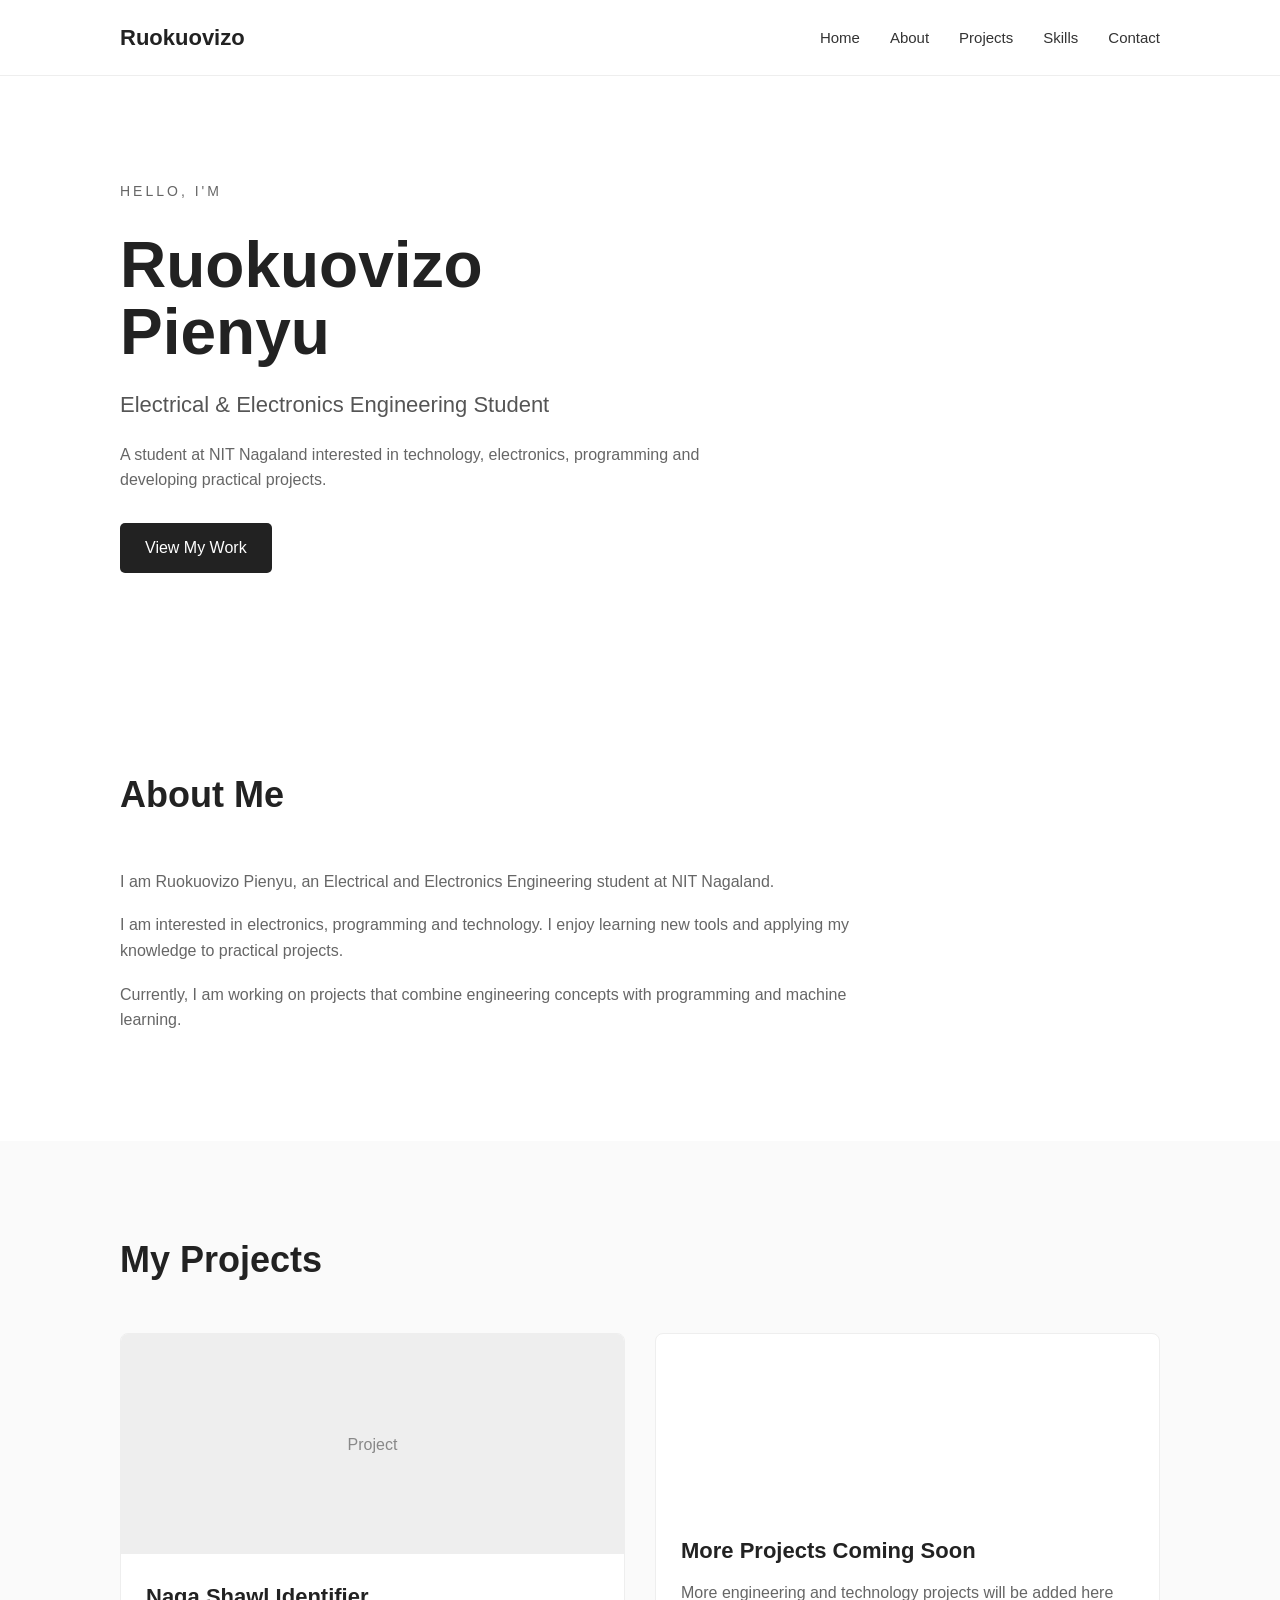
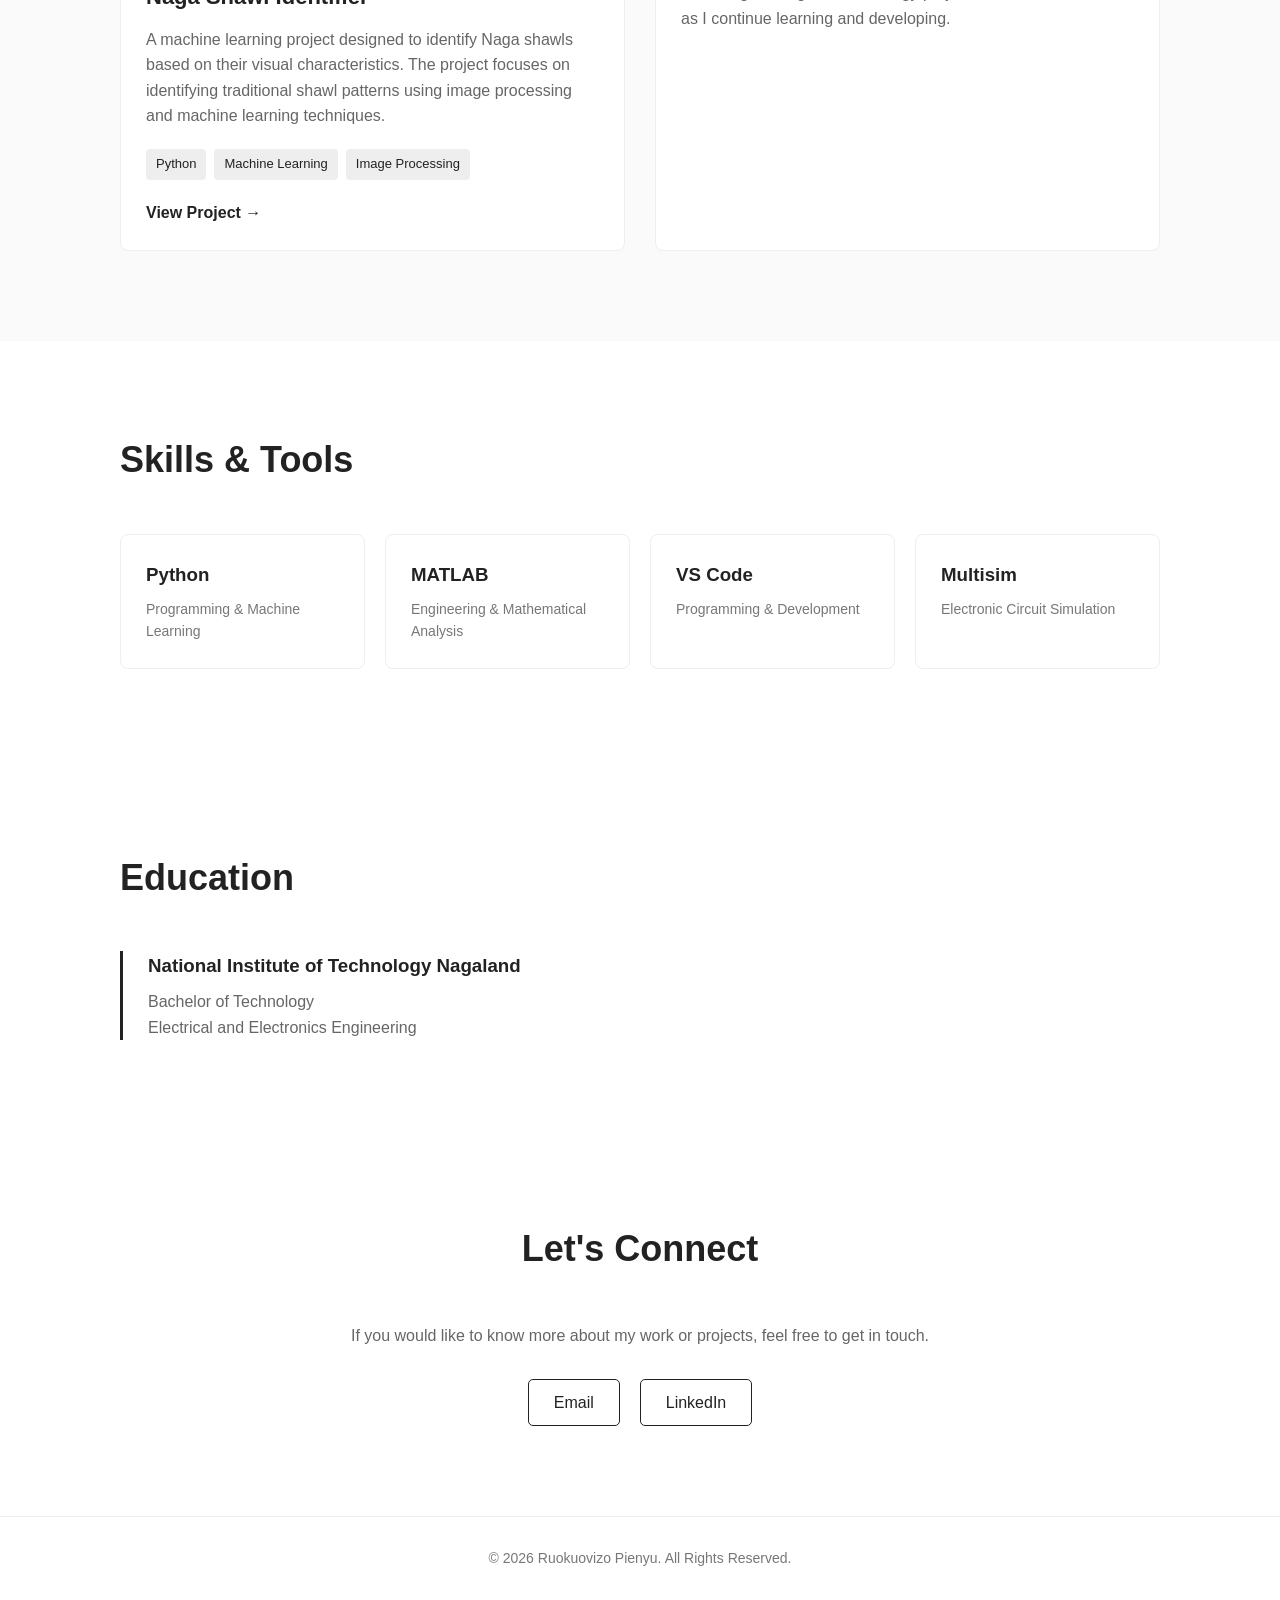
<file: index.html>
<!DOCTYPE html>
<html lang="en">
<head>
    <meta charset="UTF-8">
    <meta name="viewport" content="width=device-width, initial-scale=1.0">

    <title>Ruokuovizo Pienyu | Portfolio</title>

    <link rel="stylesheet" href="style.css">
</head>

<body>

    <!-- Navigation -->
    <header>
        <nav class="navbar">
            <h2 class="logo">Ruokuovizo</h2>

            <ul class="nav-links">
                <li><a href="#home">Home</a></li>
                <li><a href="#about">About</a></li>
                <li><a href="#projects">Projects</a></li>
                <li><a href="#skills">Skills</a></li>
                <li><a href="#contact">Contact</a></li>
            </ul>
        </nav>
    </header>


    <!-- Home Section -->
    <section id="home" class="hero">

        <div class="hero-text">
            <p class="small-text">HELLO, I'M</p>

            <h1>Ruokuovizo<br>Pienyu</h1>

            <h3>Electrical & Electronics Engineering Student</h3>

            <p>
                A student at NIT Nagaland interested in technology,
                electronics, programming and developing practical projects.
            </p>

            <a href="#projects" class="btn">View My Work</a>
        </div>

    </section>


    <!-- About Section -->
    <section id="about" class="section">

        <h2>About Me</h2>

        <div class="about-content">

            <div class="about-text">
                <p>
                    I am Ruokuovizo Pienyu, an Electrical and Electronics
                    Engineering student at NIT Nagaland.
                </p>

                <p>
                    I am interested in electronics, programming and
                    technology. I enjoy learning new tools and applying
                    my knowledge to practical projects.
                </p>

                <p>
                    Currently, I am working on projects that combine
                    engineering concepts with programming and
                    machine learning.
                </p>
            </div>

        </div>

    </section>


    <!-- Projects Section -->
    <section id="projects" class="section projects-section">

        <h2>My Projects</h2>

        <div class="project-container">

            <!-- Project 1 -->
            <div class="project-card">

                <div class="project-image">
                    <span>Project</span>
                </div>

                <div class="project-content">

                    <h3>Naga Shawl Identifier</h3>

                    <p>
                        A machine learning project designed to identify
                        Naga shawls based on their visual characteristics.
                        The project focuses on identifying traditional
                        shawl patterns using image processing and
                        machine learning techniques.
                    </p>

                    <div class="tags">
                        <span>Python</span>
                        <span>Machine Learning</span>
                        <span>Image Processing</span>
                    </div>

                    <a href="#" class="project-link">
                        View Project →
                    </a>

                </div>

            </div>


            <!-- Add more projects here later -->

            <div class="project-card coming-soon">

                <div class="project-content">

                    <h3>More Projects Coming Soon</h3>

                    <p>
                        More engineering and technology projects
                        will be added here as I continue learning
                        and developing.
                    </p>

                </div>

            </div>

        </div>

    </section>


    <!-- Skills Section -->
    <section id="skills" class="section">

        <h2>Skills & Tools</h2>

        <div class="skills-container">

            <div class="skill">
                <h3>Python</h3>
                <p>Programming & Machine Learning</p>
            </div>

            <div class="skill">
                <h3>MATLAB</h3>
                <p>Engineering & Mathematical Analysis</p>
            </div>

            <div class="skill">
                <h3>VS Code</h3>
                <p>Programming & Development</p>
            </div>

            <div class="skill">
                <h3>Multisim</h3>
                <p>Electronic Circuit Simulation</p>
            </div>

        </div>

    </section>


    <!-- Education Section -->
    <section class="section education">

        <h2>Education</h2>

        <div class="education-card">

            <h3>National Institute of Technology Nagaland</h3>

            <p>
                Bachelor of Technology
            </p>

            <p>
                Electrical and Electronics Engineering
            </p>

        </div>

    </section>


    <!-- Contact Section -->
    <section id="contact" class="section contact">

        <h2>Let's Connect</h2>

        <p>
            If you would like to know more about my work or projects,
            feel free to get in touch.
        </p>

        <div class="contact-links">

            <!-- Replace # with your actual links -->

            <a href="mailto:your-email@example.com">
                Email
            </a>

            <a href="#" target="_blank">
                LinkedIn
            </a>

        </div>

    </section>


    <!-- Footer -->
    <footer>

        <p>
            © 2026 Ruokuovizo Pienyu. All Rights Reserved.
        </p>

    </footer>

</body>
</html>
</file>
<file: style.css>
/* ------------------------------
   GENERAL
------------------------------ */

* {
    margin: 0;
    padding: 0;
    box-sizing: border-box;
}

html {
    scroll-behavior: smooth;
}

body {
    font-family: Arial, Helvetica, sans-serif;
    background: #ffffff;
    color: #222222;
    line-height: 1.6;
}


/* ------------------------------
   NAVIGATION
------------------------------ */

header {
    width: 100%;
    border-bottom: 1px solid #eeeeee;
    background: #ffffff;
}

.navbar {
    max-width: 1100px;
    margin: auto;
    padding: 20px 30px;

    display: flex;
    justify-content: space-between;
    align-items: center;
}

.logo {
    font-size: 22px;
    font-weight: 700;
}

.nav-links {
    display: flex;
    list-style: none;
    gap: 30px;
}

.nav-links a {
    text-decoration: none;
    color: #333333;
    font-size: 15px;
}

.nav-links a:hover {
    color: #555555;
}


/* ------------------------------
   HERO
------------------------------ */

.hero {
    max-width: 1100px;
    min-height: 600px;
    margin: auto;
    padding: 100px 30px;

    display: flex;
    align-items: center;
}

.hero-text {
    max-width: 700px;
}

.small-text {
    font-size: 14px;
    letter-spacing: 3px;
    color: #777777;
    margin-bottom: 15px;
}

.hero h1 {
    font-size: 64px;
    line-height: 1.05;
    margin-bottom: 20px;
}

.hero h3 {
    font-size: 22px;
    font-weight: 500;
    margin-bottom: 20px;
    color: #555555;
}

.hero p {
    max-width: 600px;
    color: #666666;
    margin-bottom: 30px;
}

.btn {
    display: inline-block;
    padding: 12px 25px;

    background: #222222;
    color: white;

    text-decoration: none;
    border-radius: 5px;

    transition: 0.3s;
}

.btn:hover {
    background: #555555;
}


/* ------------------------------
   SECTIONS
------------------------------ */

.section {
    max-width: 1100px;
    margin: auto;
    padding: 90px 30px;
}

.section h2 {
    font-size: 36px;
    margin-bottom: 45px;
}


/* ------------------------------
   ABOUT
------------------------------ */

.about-content {
    max-width: 750px;
}

.about-text p {
    color: #666666;
    margin-bottom: 18px;
}


/* ------------------------------
   PROJECTS
------------------------------ */

.projects-section {
    background: #fafafa;
    max-width: none;
    padding-left: calc((100% - 1040px) / 2);
    padding-right: calc((100% - 1040px) / 2);
}

.project-container {
    display: grid;
    grid-template-columns: repeat(2, 1fr);
    gap: 30px;
}

.project-card {
    background: white;
    border: 1px solid #eeeeee;
    border-radius: 8px;
    overflow: hidden;

    transition: 0.3s;
}

.project-card:hover {
    transform: translateY(-5px);
    box-shadow: 0 10px 30px rgba(0, 0, 0, 0.08);
}

.project-image {
    height: 220px;
    background: #eeeeee;

    display: flex;
    justify-content: center;
    align-items: center;

    color: #888888;
}

.project-content {
    padding: 25px;
}

.project-content h3 {
    font-size: 22px;
    margin-bottom: 12px;
}

.project-content p {
    color: #666666;
    margin-bottom: 20px;
}

.tags {
    display: flex;
    flex-wrap: wrap;
    gap: 8px;
    margin-bottom: 20px;
}

.tags span {
    background: #eeeeee;
    padding: 5px 10px;
    border-radius: 4px;

    font-size: 13px;
}

.project-link {
    text-decoration: none;
    color: #222222;
    font-weight: bold;
}

.coming-soon {
    display: flex;
    align-items: center;
}


/* ------------------------------
   SKILLS
------------------------------ */

.skills-container {
    display: grid;
    grid-template-columns: repeat(4, 1fr);
    gap: 20px;
}

.skill {
    border: 1px solid #eeeeee;
    padding: 25px;
    border-radius: 8px;
}

.skill h3 {
    margin-bottom: 8px;
}

.skill p {
    color: #777777;
    font-size: 14px;
}


/* ------------------------------
   EDUCATION
------------------------------ */

.education-card {
    border-left: 3px solid #222222;
    padding-left: 25px;
}

.education-card h3 {
    margin-bottom: 8px;
}

.education-card p {
    color: #666666;
}


/* ------------------------------
   CONTACT
------------------------------ */

.contact {
    text-align: center;
}

.contact > p {
    max-width: 600px;
    margin: auto;
    color: #666666;
}

.contact-links {
    margin-top: 30px;

    display: flex;
    justify-content: center;
    gap: 20px;
}

.contact-links a {
    text-decoration: none;
    color: #222222;

    border: 1px solid #222222;
    padding: 10px 25px;
    border-radius: 5px;

    transition: 0.3s;
}

.contact-links a:hover {
    background: #222222;
    color: white;
}


/* ------------------------------
   FOOTER
------------------------------ */

footer {
    text-align: center;
    padding: 30px;
    border-top: 1px solid #eeeeee;

    color: #777777;
    font-size: 14px;
}


/* ------------------------------
   MOBILE RESPONSIVE
------------------------------ */

@media (max-width: 800px) {

    .navbar {
        flex-direction: column;
        gap: 15px;
    }

    .nav-links {
        gap: 15px;
        flex-wrap: wrap;
        justify-content: center;
    }

    .hero {
        min-height: 500px;
        padding: 70px 25px;
    }

    .hero h1 {
        font-size: 45px;
    }

    .hero h3 {
        font-size: 19px;
    }

    .section {
        padding: 70px 25px;
    }

    .projects-section {
        padding-left: 25px;
        padding-right: 25px;
    }

    .project-container {
        grid-template-columns: 1fr;
    }

    .skills-container {
        grid-template-columns: repeat(2, 1fr);
    }
}


@media (max-width: 500px) {

    .hero h1 {
        font-size: 38px;
    }

    .section h2 {
        font-size: 30px;
    }

    .skills-container {
        grid-template-columns: 1fr;
    }

    .nav-links {
        font-size: 14px;
    }

}
</file>
